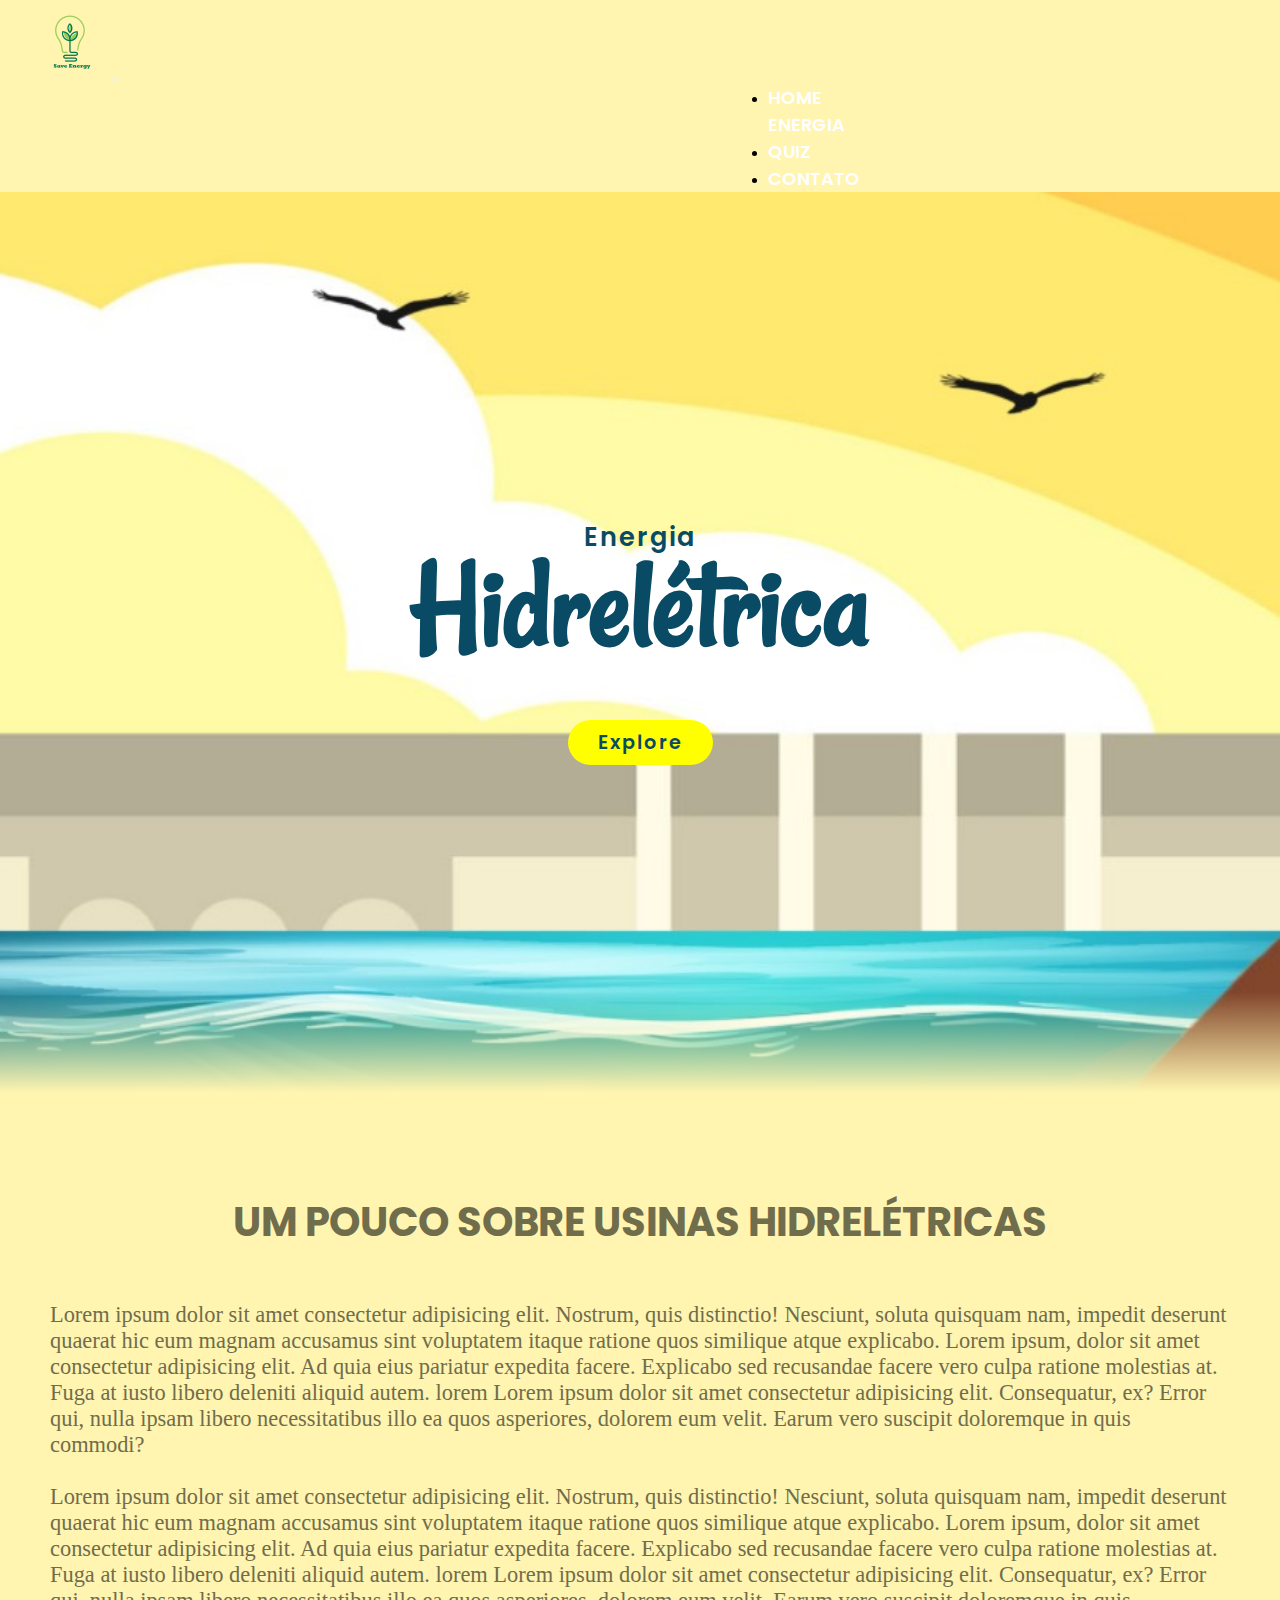
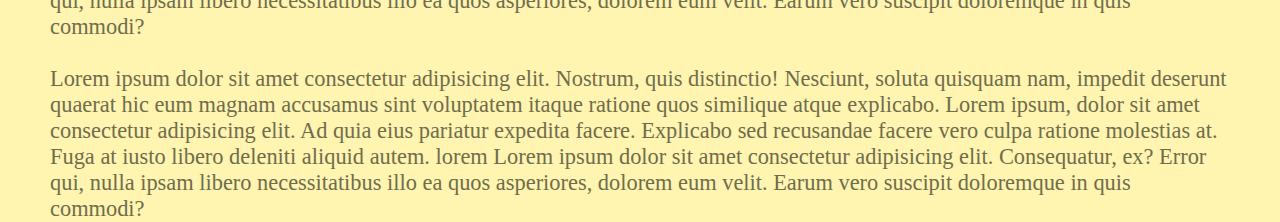
<file: bioenergia.html>
<!DOCTYPE html>
<html lang="pt-br">
<head>
    <meta charset="UTF-8">
    <meta http-equiv="X-UA-Compatible" content="IE=edge">
    <meta name="viewport" content="width=device-width, initial-scale=1.0">
    <link href="https://cdn.jsdelivr.net/npm/bootstrap@5.0.0-beta3/dist/css/bootstrap.min.css" rel="stylesheet" integrity="sha384-eOJMYsd53ii+scO/bJGFsiCZc+5NDVN2yr8+0RDqr0Ql0h+rP48ckxlpbzKgwra6" crossorigin="anonymous">
    <link rel="stylesheet" href="./css/scrool.css">
    <link rel="stylesheet" href="./css/style.CSS">
    <link rel="stylesheet" href="./css/menu-suspenso.css">
    <link rel="stylesheet" type="text/css" href="./css/parallax.css">
    <link rel="icon" type="image/png" href="./public/img/Save energy.png">
    <link rel="stylesheet" href="./css/transition.css">
    <title>Save Energy</title>
    
</head>
<body>
  <div class="transition transition-2 is-active"></div>
 

        <!----Menu e Banner----->
  <header id="nav-bar">
    <nav class="navbar navbar-expand-md navbar-default bg-dark fixed-top">
      <div class="container-fluid">
        <a class="navbar-brand" href="#">
          <img id="logo" src="./public/img/Save_energy_Full_Personalizado.png" alt="logo"/>
        </a>
        <button class="navbar-toggler" type="button" data-bs-toggle="collapse" data-bs-target="#navbarSupportedContent" aria-controls="navbarSupportedContent" aria-expanded="false" aria-label="Toggle navigation">
          <span class="navbar-toggler-icon"></span>
        </button>
        <div class="collapse navbar-collapse" id="navbarSupportedContent">
          <ul class="navbar-nav ml-auto">
            <li class="nav-item">
              <a id="link" class="nav-link active" aria-current="page" href="./index.html">Home</a>
            </li>
            <div class="dropdown">
              <a id="link" class="nav-link active" aria-current="page">Energia</a>
              <div class="dropdown-content">
                <a href="./solar.html">Solar</a>
                <a href="./bioenergia.html">Bioenergia</a>
                <a href="./eolica.html">Eolica</a>
                <a href="./hidro.html">Hidroeletrica</a>
              </div>
            </div>
            <li class="nav-item">
              <a id="link" class="nav-link active" aria-current="page" href="#">Quiz</a>
            </li>
            <li class="nav-item">
              <a id="link" class="nav-link active" aria-current="page" href="#">Contato</a>
            </li>
            
          </ul>
        </div>
      </div>
    </nav>
  </header>

    <section class="paralax">
        <h2 id="text"><span>Energia</span><br>Hidrelétrica</h2>
        <a href="#title" type="button" class="btn">Explore</a>
    </section>
  
    <div id="title">
        <h2>Um pouco sobre Usinas Hidrelétricas</h2>
    </div>

    <div  class="descrition">
        <p>Lorem ipsum dolor sit amet consectetur adipisicing elit. Nostrum, quis distinctio! Nesciunt, soluta quisquam nam, impedit deserunt quaerat hic eum magnam accusamus sint voluptatem itaque ratione quos similique atque explicabo. Lorem ipsum, dolor sit amet consectetur adipisicing elit. Ad quia eius pariatur expedita facere. Explicabo sed recusandae facere vero culpa ratione molestias at. Fuga at iusto libero deleniti aliquid autem. lorem Lorem ipsum dolor sit amet consectetur adipisicing elit. Consequatur, ex? Error qui, nulla ipsam libero necessitatibus illo ea quos asperiores, dolorem eum velit. Earum vero suscipit doloremque in quis commodi?<br><br></p>
        <p>Lorem ipsum dolor sit amet consectetur adipisicing elit. Nostrum, quis distinctio! Nesciunt, soluta quisquam nam, impedit deserunt quaerat hic eum magnam accusamus sint voluptatem itaque ratione quos similique atque explicabo. Lorem ipsum, dolor sit amet consectetur adipisicing elit. Ad quia eius pariatur expedita facere. Explicabo sed recusandae facere vero culpa ratione molestias at. Fuga at iusto libero deleniti aliquid autem. lorem Lorem ipsum dolor sit amet consectetur adipisicing elit. Consequatur, ex? Error qui, nulla ipsam libero necessitatibus illo ea quos asperiores, dolorem eum velit. Earum vero suscipit doloremque in quis commodi?<br><br></p>
        <p>Lorem ipsum dolor sit amet consectetur adipisicing elit. Nostrum, quis distinctio! Nesciunt, soluta quisquam nam, impedit deserunt quaerat hic eum magnam accusamus sint voluptatem itaque ratione quos similique atque explicabo. Lorem ipsum, dolor sit amet consectetur adipisicing elit. Ad quia eius pariatur expedita facere. Explicabo sed recusandae facere vero culpa ratione molestias at. Fuga at iusto libero deleniti aliquid autem. lorem Lorem ipsum dolor sit amet consectetur adipisicing elit. Consequatur, ex? Error qui, nulla ipsam libero necessitatibus illo ea quos asperiores, dolorem eum velit. Earum vero suscipit doloremque in quis commodi?</p>
    </div>

    
</body>
<!----JavaScript---->

<script src="https://ajax.googleapis.com/ajax/libs/jquery/3.5.1/jquery.min.js"></script>
<script src="https://cdn.jsdelivr.net/npm/bootstrap@5.0.0-beta3/dist/js/bootstrap.bundle.min.js" integrity="sha384-JEW9xMcG8R+pH31jmWH6WWP0WintQrMb4s7ZOdauHnUtxwoG2vI5DkLtS3qm9Ekf" crossorigin="anonymous"></script>
<script src="https://cdn.jsdelivr.net/npm/@popperjs/core@2.9.1/dist/umd/popper.min.js" integrity="sha384-SR1sx49pcuLnqZUnnPwx6FCym0wLsk5JZuNx2bPPENzswTNFaQU1RDvt3wT4gWFG" crossorigin="anonymous"></script>
<script src="https://cdn.jsdelivr.net/npm/bootstrap@5.0.0-beta3/dist/js/bootstrap.min.js" integrity="sha384-j0CNLUeiqtyaRmlzUHCPZ+Gy5fQu0dQ6eZ/xAww941Ai1SxSY+0EQqNXNE6DZiVc" crossorigin="anonymous"></script>
<script src="script/main_transition.js"></script>
<script src="./script/paralax-efeito.js"></script>
<script src="./script/nav-tranparent.js"></script>
<script src="./script/scrol.js"></script>
</html>
</file>
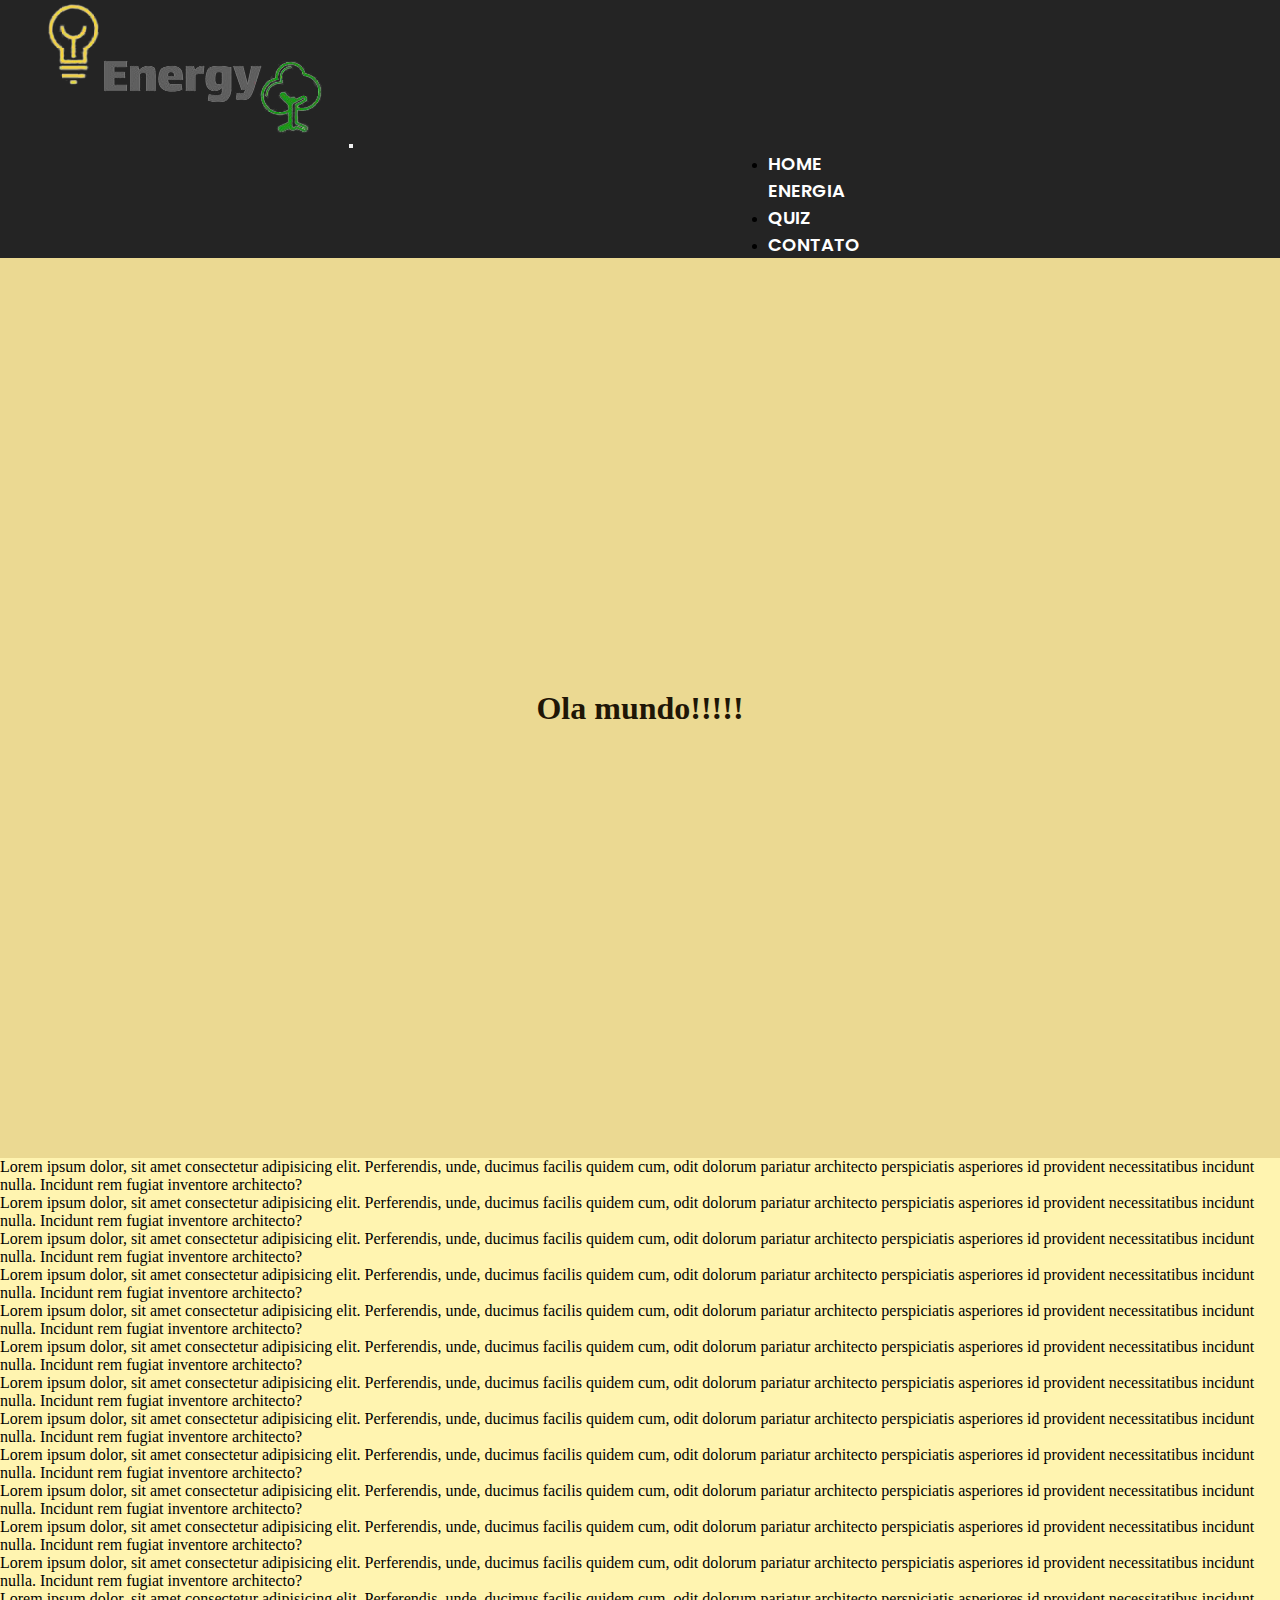
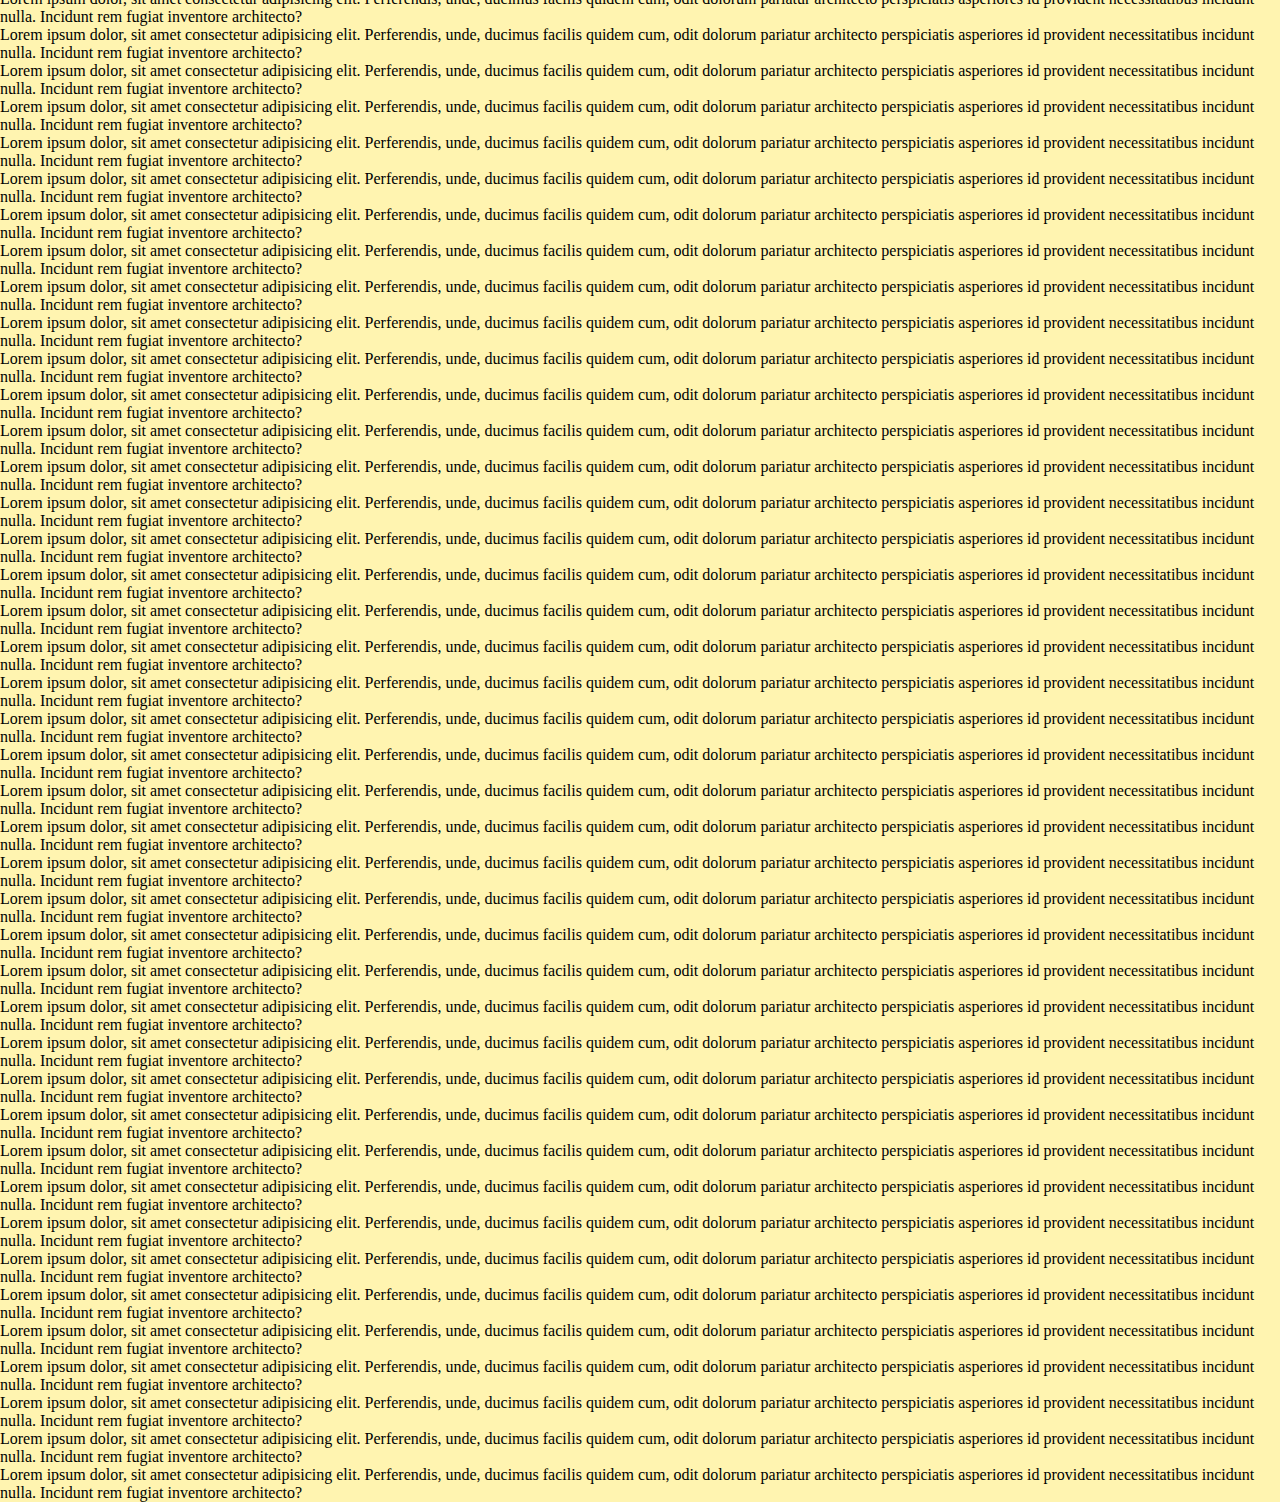
<file: eolica.html>
<!DOCTYPE html>
<html lang="PT-BR">
<head>
    <meta charset="UTF-8">
    <meta http-equiv="X-UA-Compatible" content="IE=edge">
    <meta name="viewport" content="width=device-width, initial-scale=1.0">
    <link href="https://cdn.jsdelivr.net/npm/bootstrap@5.0.0-beta3/dist/css/bootstrap.min.css" rel="stylesheet" integrity="sha384-eOJMYsd53ii+scO/bJGFsiCZc+5NDVN2yr8+0RDqr0Ql0h+rP48ckxlpbzKgwra6" crossorigin="anonymous">
    <link rel="stylesheet" href="./css/style.CSS">
    <link rel="stylesheet" href="./css/menu-suspenso.css">
    <link rel="stylesheet" href="./css/transition.css">
    <title>Energia</title>
</head>
<body>
  <!---->
  <div class="transition transition-1 is-active"></div>
  <section id="nav-bar">
    <nav class="navbar navbar-expand-md navbar-default  fixed-top" style="background-color: #242424;">
      <div class="container-fluid">
        <a class="navbar-brand" href="#">
          <img id="logo" src="./public/img/Captura_de_tela_2021-04-23_004027-removebg-preview (1).png" alt="logo"/>
        </a>
        <button class="navbar-toggler" type="button" data-bs-toggle="collapse" data-bs-target="#navbarSupportedContent" aria-controls="navbarSupportedContent" aria-expanded="false" aria-label="Toggle navigation">
          <span class="navbar-toggler-icon"></span>
        </button>
        <div class="collapse navbar-collapse" id="navbarSupportedContent">
          <ul class="navbar-nav ml-auto">
            <li class="nav-item">
              <a id="link" class="nav-link active" aria-current="page" href="./index.html">Home</a>
            </li>
            <div class="dropdown">
              <a id="link" class="nav-link active" aria-current="page">Energia</a>
              <div class="dropdown-content">
                <a href="#">Solar</a>
                <a href="#">Bioenergia</a>
                <a href="#">Eolica</a>
                <a href="#">Hidroeletrica</a>
              </div>
            </div>
            <li class="nav-item">
              <a id="link" class="nav-link active" aria-current="page" href="#">Quiz</a>
            </li>
            <li class="nav-item">
              <a id="link" class="nav-link active" aria-current="page" href="#">Contato</a>
            </li>
            
          </ul>
        </div>
      </div>
    </nav>
  </section>

  <section id="fundo">
    <div class="teste">
      <h1>Ola mundo!!!!!</h1>
    </div>
</section>

<p>Lorem ipsum dolor, sit amet consectetur adipisicing elit. Perferendis, unde, ducimus facilis quidem cum, odit dolorum pariatur architecto perspiciatis asperiores id provident necessitatibus incidunt nulla. Incidunt rem fugiat inventore architecto?</p>
<p>Lorem ipsum dolor, sit amet consectetur adipisicing elit. Perferendis, unde, ducimus facilis quidem cum, odit dolorum pariatur architecto perspiciatis asperiores id provident necessitatibus incidunt nulla. Incidunt rem fugiat inventore architecto?</p>
<p>Lorem ipsum dolor, sit amet consectetur adipisicing elit. Perferendis, unde, ducimus facilis quidem cum, odit dolorum pariatur architecto perspiciatis asperiores id provident necessitatibus incidunt nulla. Incidunt rem fugiat inventore architecto?</p>
<p>Lorem ipsum dolor, sit amet consectetur adipisicing elit. Perferendis, unde, ducimus facilis quidem cum, odit dolorum pariatur architecto perspiciatis asperiores id provident necessitatibus incidunt nulla. Incidunt rem fugiat inventore architecto?</p>
<p>Lorem ipsum dolor, sit amet consectetur adipisicing elit. Perferendis, unde, ducimus facilis quidem cum, odit dolorum pariatur architecto perspiciatis asperiores id provident necessitatibus incidunt nulla. Incidunt rem fugiat inventore architecto?</p>
<p>Lorem ipsum dolor, sit amet consectetur adipisicing elit. Perferendis, unde, ducimus facilis quidem cum, odit dolorum pariatur architecto perspiciatis asperiores id provident necessitatibus incidunt nulla. Incidunt rem fugiat inventore architecto?</p>
<p>Lorem ipsum dolor, sit amet consectetur adipisicing elit. Perferendis, unde, ducimus facilis quidem cum, odit dolorum pariatur architecto perspiciatis asperiores id provident necessitatibus incidunt nulla. Incidunt rem fugiat inventore architecto?</p>
<p>Lorem ipsum dolor, sit amet consectetur adipisicing elit. Perferendis, unde, ducimus facilis quidem cum, odit dolorum pariatur architecto perspiciatis asperiores id provident necessitatibus incidunt nulla. Incidunt rem fugiat inventore architecto?</p>
<p>Lorem ipsum dolor, sit amet consectetur adipisicing elit. Perferendis, unde, ducimus facilis quidem cum, odit dolorum pariatur architecto perspiciatis asperiores id provident necessitatibus incidunt nulla. Incidunt rem fugiat inventore architecto?</p>
<p>Lorem ipsum dolor, sit amet consectetur adipisicing elit. Perferendis, unde, ducimus facilis quidem cum, odit dolorum pariatur architecto perspiciatis asperiores id provident necessitatibus incidunt nulla. Incidunt rem fugiat inventore architecto?</p>
<p>Lorem ipsum dolor, sit amet consectetur adipisicing elit. Perferendis, unde, ducimus facilis quidem cum, odit dolorum pariatur architecto perspiciatis asperiores id provident necessitatibus incidunt nulla. Incidunt rem fugiat inventore architecto?</p>
<p>Lorem ipsum dolor, sit amet consectetur adipisicing elit. Perferendis, unde, ducimus facilis quidem cum, odit dolorum pariatur architecto perspiciatis asperiores id provident necessitatibus incidunt nulla. Incidunt rem fugiat inventore architecto?</p>
<p>Lorem ipsum dolor, sit amet consectetur adipisicing elit. Perferendis, unde, ducimus facilis quidem cum, odit dolorum pariatur architecto perspiciatis asperiores id provident necessitatibus incidunt nulla. Incidunt rem fugiat inventore architecto?</p>
<p>Lorem ipsum dolor, sit amet consectetur adipisicing elit. Perferendis, unde, ducimus facilis quidem cum, odit dolorum pariatur architecto perspiciatis asperiores id provident necessitatibus incidunt nulla. Incidunt rem fugiat inventore architecto?</p>
<p>Lorem ipsum dolor, sit amet consectetur adipisicing elit. Perferendis, unde, ducimus facilis quidem cum, odit dolorum pariatur architecto perspiciatis asperiores id provident necessitatibus incidunt nulla. Incidunt rem fugiat inventore architecto?</p>
<p>Lorem ipsum dolor, sit amet consectetur adipisicing elit. Perferendis, unde, ducimus facilis quidem cum, odit dolorum pariatur architecto perspiciatis asperiores id provident necessitatibus incidunt nulla. Incidunt rem fugiat inventore architecto?</p>
<p>Lorem ipsum dolor, sit amet consectetur adipisicing elit. Perferendis, unde, ducimus facilis quidem cum, odit dolorum pariatur architecto perspiciatis asperiores id provident necessitatibus incidunt nulla. Incidunt rem fugiat inventore architecto?</p>
<p>Lorem ipsum dolor, sit amet consectetur adipisicing elit. Perferendis, unde, ducimus facilis quidem cum, odit dolorum pariatur architecto perspiciatis asperiores id provident necessitatibus incidunt nulla. Incidunt rem fugiat inventore architecto?</p>
<p>Lorem ipsum dolor, sit amet consectetur adipisicing elit. Perferendis, unde, ducimus facilis quidem cum, odit dolorum pariatur architecto perspiciatis asperiores id provident necessitatibus incidunt nulla. Incidunt rem fugiat inventore architecto?</p>
<p>Lorem ipsum dolor, sit amet consectetur adipisicing elit. Perferendis, unde, ducimus facilis quidem cum, odit dolorum pariatur architecto perspiciatis asperiores id provident necessitatibus incidunt nulla. Incidunt rem fugiat inventore architecto?</p>
<p>Lorem ipsum dolor, sit amet consectetur adipisicing elit. Perferendis, unde, ducimus facilis quidem cum, odit dolorum pariatur architecto perspiciatis asperiores id provident necessitatibus incidunt nulla. Incidunt rem fugiat inventore architecto?</p>
<p>Lorem ipsum dolor, sit amet consectetur adipisicing elit. Perferendis, unde, ducimus facilis quidem cum, odit dolorum pariatur architecto perspiciatis asperiores id provident necessitatibus incidunt nulla. Incidunt rem fugiat inventore architecto?</p>
<p>Lorem ipsum dolor, sit amet consectetur adipisicing elit. Perferendis, unde, ducimus facilis quidem cum, odit dolorum pariatur architecto perspiciatis asperiores id provident necessitatibus incidunt nulla. Incidunt rem fugiat inventore architecto?</p>
<p>Lorem ipsum dolor, sit amet consectetur adipisicing elit. Perferendis, unde, ducimus facilis quidem cum, odit dolorum pariatur architecto perspiciatis asperiores id provident necessitatibus incidunt nulla. Incidunt rem fugiat inventore architecto?</p>
<p>Lorem ipsum dolor, sit amet consectetur adipisicing elit. Perferendis, unde, ducimus facilis quidem cum, odit dolorum pariatur architecto perspiciatis asperiores id provident necessitatibus incidunt nulla. Incidunt rem fugiat inventore architecto?</p>
<p>Lorem ipsum dolor, sit amet consectetur adipisicing elit. Perferendis, unde, ducimus facilis quidem cum, odit dolorum pariatur architecto perspiciatis asperiores id provident necessitatibus incidunt nulla. Incidunt rem fugiat inventore architecto?</p>
<p>Lorem ipsum dolor, sit amet consectetur adipisicing elit. Perferendis, unde, ducimus facilis quidem cum, odit dolorum pariatur architecto perspiciatis asperiores id provident necessitatibus incidunt nulla. Incidunt rem fugiat inventore architecto?</p>
<p>Lorem ipsum dolor, sit amet consectetur adipisicing elit. Perferendis, unde, ducimus facilis quidem cum, odit dolorum pariatur architecto perspiciatis asperiores id provident necessitatibus incidunt nulla. Incidunt rem fugiat inventore architecto?</p>
<p>Lorem ipsum dolor, sit amet consectetur adipisicing elit. Perferendis, unde, ducimus facilis quidem cum, odit dolorum pariatur architecto perspiciatis asperiores id provident necessitatibus incidunt nulla. Incidunt rem fugiat inventore architecto?</p>
<p>Lorem ipsum dolor, sit amet consectetur adipisicing elit. Perferendis, unde, ducimus facilis quidem cum, odit dolorum pariatur architecto perspiciatis asperiores id provident necessitatibus incidunt nulla. Incidunt rem fugiat inventore architecto?</p>
<p>Lorem ipsum dolor, sit amet consectetur adipisicing elit. Perferendis, unde, ducimus facilis quidem cum, odit dolorum pariatur architecto perspiciatis asperiores id provident necessitatibus incidunt nulla. Incidunt rem fugiat inventore architecto?</p>
<p>Lorem ipsum dolor, sit amet consectetur adipisicing elit. Perferendis, unde, ducimus facilis quidem cum, odit dolorum pariatur architecto perspiciatis asperiores id provident necessitatibus incidunt nulla. Incidunt rem fugiat inventore architecto?</p>
<p>Lorem ipsum dolor, sit amet consectetur adipisicing elit. Perferendis, unde, ducimus facilis quidem cum, odit dolorum pariatur architecto perspiciatis asperiores id provident necessitatibus incidunt nulla. Incidunt rem fugiat inventore architecto?</p>
<p>Lorem ipsum dolor, sit amet consectetur adipisicing elit. Perferendis, unde, ducimus facilis quidem cum, odit dolorum pariatur architecto perspiciatis asperiores id provident necessitatibus incidunt nulla. Incidunt rem fugiat inventore architecto?</p>
<p>Lorem ipsum dolor, sit amet consectetur adipisicing elit. Perferendis, unde, ducimus facilis quidem cum, odit dolorum pariatur architecto perspiciatis asperiores id provident necessitatibus incidunt nulla. Incidunt rem fugiat inventore architecto?</p>
<p>Lorem ipsum dolor, sit amet consectetur adipisicing elit. Perferendis, unde, ducimus facilis quidem cum, odit dolorum pariatur architecto perspiciatis asperiores id provident necessitatibus incidunt nulla. Incidunt rem fugiat inventore architecto?</p>
<p>Lorem ipsum dolor, sit amet consectetur adipisicing elit. Perferendis, unde, ducimus facilis quidem cum, odit dolorum pariatur architecto perspiciatis asperiores id provident necessitatibus incidunt nulla. Incidunt rem fugiat inventore architecto?</p>
<p>Lorem ipsum dolor, sit amet consectetur adipisicing elit. Perferendis, unde, ducimus facilis quidem cum, odit dolorum pariatur architecto perspiciatis asperiores id provident necessitatibus incidunt nulla. Incidunt rem fugiat inventore architecto?</p>
<p>Lorem ipsum dolor, sit amet consectetur adipisicing elit. Perferendis, unde, ducimus facilis quidem cum, odit dolorum pariatur architecto perspiciatis asperiores id provident necessitatibus incidunt nulla. Incidunt rem fugiat inventore architecto?</p>
<p>Lorem ipsum dolor, sit amet consectetur adipisicing elit. Perferendis, unde, ducimus facilis quidem cum, odit dolorum pariatur architecto perspiciatis asperiores id provident necessitatibus incidunt nulla. Incidunt rem fugiat inventore architecto?</p>
<p>Lorem ipsum dolor, sit amet consectetur adipisicing elit. Perferendis, unde, ducimus facilis quidem cum, odit dolorum pariatur architecto perspiciatis asperiores id provident necessitatibus incidunt nulla. Incidunt rem fugiat inventore architecto?</p>
<p>Lorem ipsum dolor, sit amet consectetur adipisicing elit. Perferendis, unde, ducimus facilis quidem cum, odit dolorum pariatur architecto perspiciatis asperiores id provident necessitatibus incidunt nulla. Incidunt rem fugiat inventore architecto?</p>
<p>Lorem ipsum dolor, sit amet consectetur adipisicing elit. Perferendis, unde, ducimus facilis quidem cum, odit dolorum pariatur architecto perspiciatis asperiores id provident necessitatibus incidunt nulla. Incidunt rem fugiat inventore architecto?</p>
<p>Lorem ipsum dolor, sit amet consectetur adipisicing elit. Perferendis, unde, ducimus facilis quidem cum, odit dolorum pariatur architecto perspiciatis asperiores id provident necessitatibus incidunt nulla. Incidunt rem fugiat inventore architecto?</p>
<p>Lorem ipsum dolor, sit amet consectetur adipisicing elit. Perferendis, unde, ducimus facilis quidem cum, odit dolorum pariatur architecto perspiciatis asperiores id provident necessitatibus incidunt nulla. Incidunt rem fugiat inventore architecto?</p>
<p>Lorem ipsum dolor, sit amet consectetur adipisicing elit. Perferendis, unde, ducimus facilis quidem cum, odit dolorum pariatur architecto perspiciatis asperiores id provident necessitatibus incidunt nulla. Incidunt rem fugiat inventore architecto?</p>
<p>Lorem ipsum dolor, sit amet consectetur adipisicing elit. Perferendis, unde, ducimus facilis quidem cum, odit dolorum pariatur architecto perspiciatis asperiores id provident necessitatibus incidunt nulla. Incidunt rem fugiat inventore architecto?</p>
<p>Lorem ipsum dolor, sit amet consectetur adipisicing elit. Perferendis, unde, ducimus facilis quidem cum, odit dolorum pariatur architecto perspiciatis asperiores id provident necessitatibus incidunt nulla. Incidunt rem fugiat inventore architecto?</p>
<p>Lorem ipsum dolor, sit amet consectetur adipisicing elit. Perferendis, unde, ducimus facilis quidem cum, odit dolorum pariatur architecto perspiciatis asperiores id provident necessitatibus incidunt nulla. Incidunt rem fugiat inventore architecto?</p>
<p>Lorem ipsum dolor, sit amet consectetur adipisicing elit. Perferendis, unde, ducimus facilis quidem cum, odit dolorum pariatur architecto perspiciatis asperiores id provident necessitatibus incidunt nulla. Incidunt rem fugiat inventore architecto?</p>
<p>Lorem ipsum dolor, sit amet consectetur adipisicing elit. Perferendis, unde, ducimus facilis quidem cum, odit dolorum pariatur architecto perspiciatis asperiores id provident necessitatibus incidunt nulla. Incidunt rem fugiat inventore architecto?</p>
<p>Lorem ipsum dolor, sit amet consectetur adipisicing elit. Perferendis, unde, ducimus facilis quidem cum, odit dolorum pariatur architecto perspiciatis asperiores id provident necessitatibus incidunt nulla. Incidunt rem fugiat inventore architecto?</p>
<p>Lorem ipsum dolor, sit amet consectetur adipisicing elit. Perferendis, unde, ducimus facilis quidem cum, odit dolorum pariatur architecto perspiciatis asperiores id provident necessitatibus incidunt nulla. Incidunt rem fugiat inventore architecto?</p>
<p>Lorem ipsum dolor, sit amet consectetur adipisicing elit. Perferendis, unde, ducimus facilis quidem cum, odit dolorum pariatur architecto perspiciatis asperiores id provident necessitatibus incidunt nulla. Incidunt rem fugiat inventore architecto?</p>



    
</body>
<!----JavaScript---->
<script src="https://cdn.jsdelivr.net/npm/bootstrap@5.0.0-beta3/dist/js/bootstrap.bundle.min.js" integrity="sha384-JEW9xMcG8R+pH31jmWH6WWP0WintQrMb4s7ZOdauHnUtxwoG2vI5DkLtS3qm9Ekf" crossorigin="anonymous"></script>
<script src="https://cdn.jsdelivr.net/npm/@popperjs/core@2.9.1/dist/umd/popper.min.js" integrity="sha384-SR1sx49pcuLnqZUnnPwx6FCym0wLsk5JZuNx2bPPENzswTNFaQU1RDvt3wT4gWFG" crossorigin="anonymous"></script>
<script src="https://cdn.jsdelivr.net/npm/bootstrap@5.0.0-beta3/dist/js/bootstrap.min.js" integrity="sha384-j0CNLUeiqtyaRmlzUHCPZ+Gy5fQu0dQ6eZ/xAww941Ai1SxSY+0EQqNXNE6DZiVc" crossorigin="anonymous"></script>
<script src="./script/main_transition.js"></script>
</html>
</file>
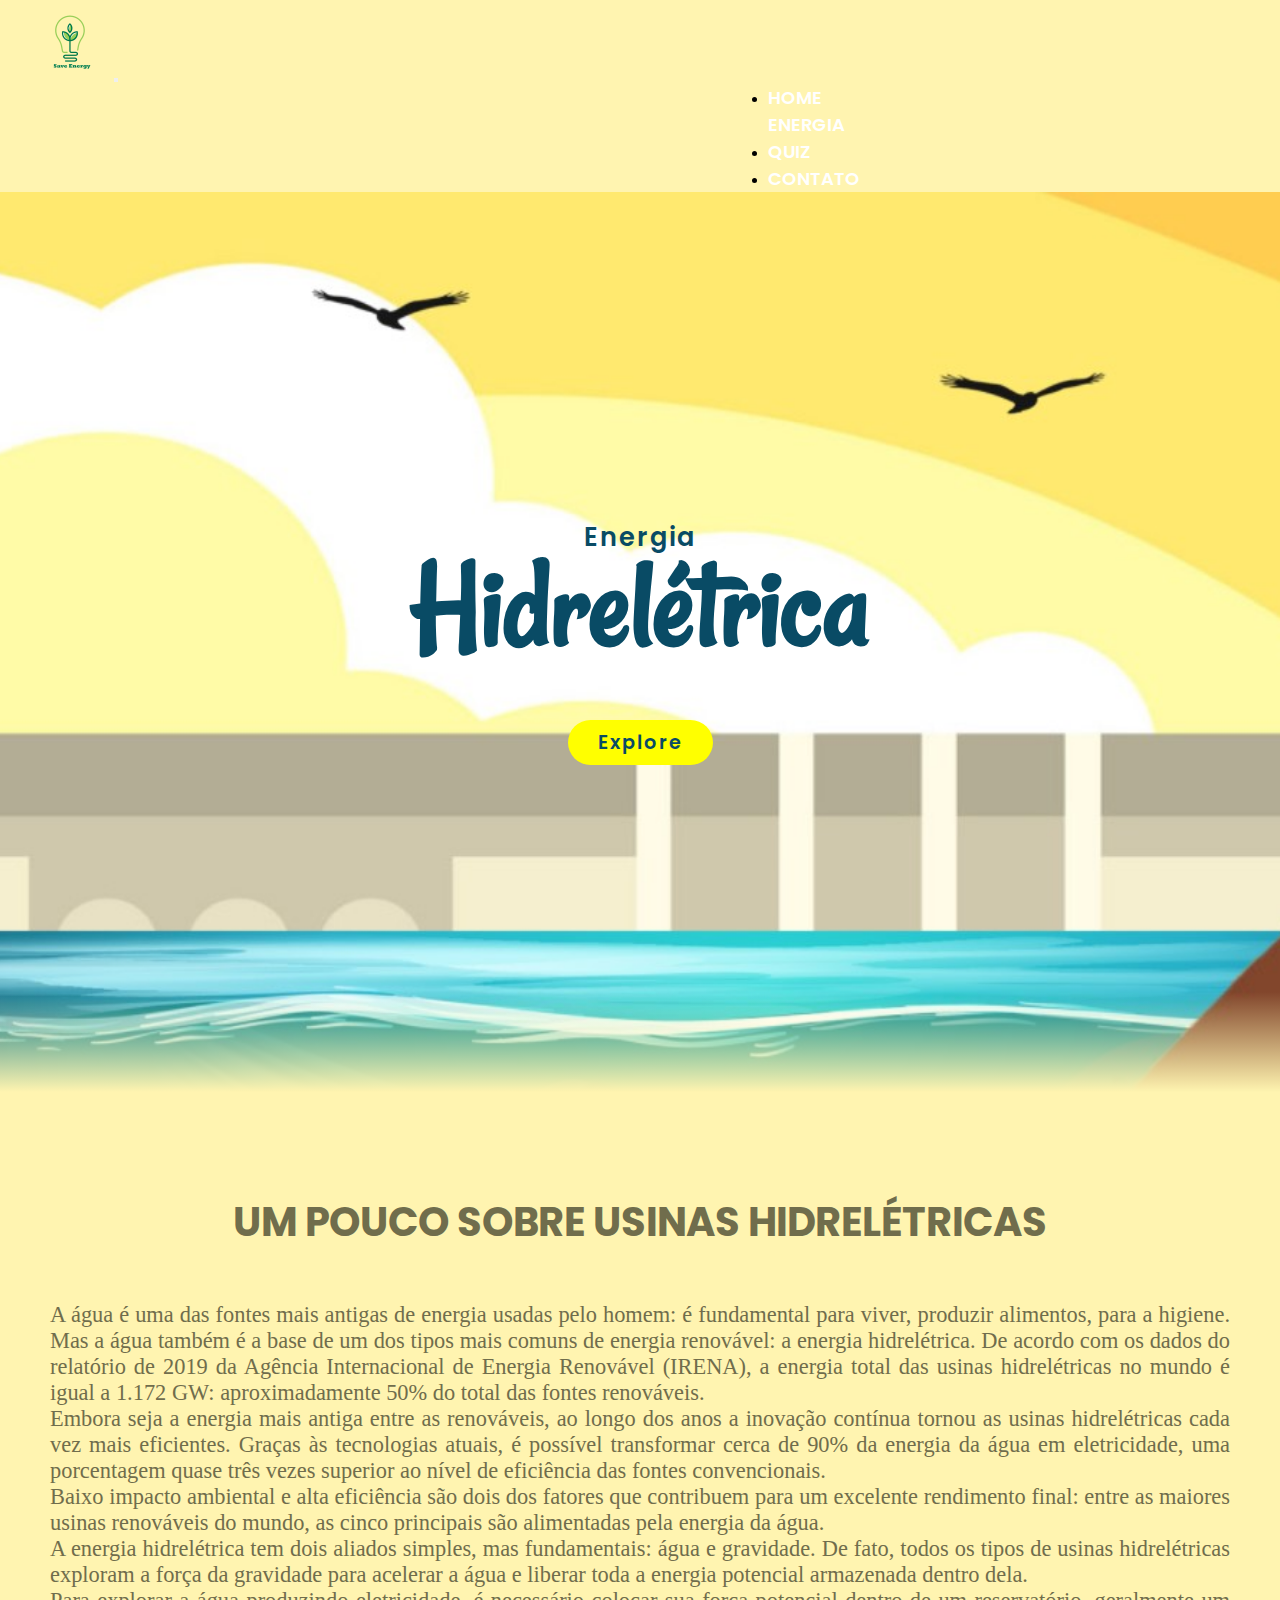
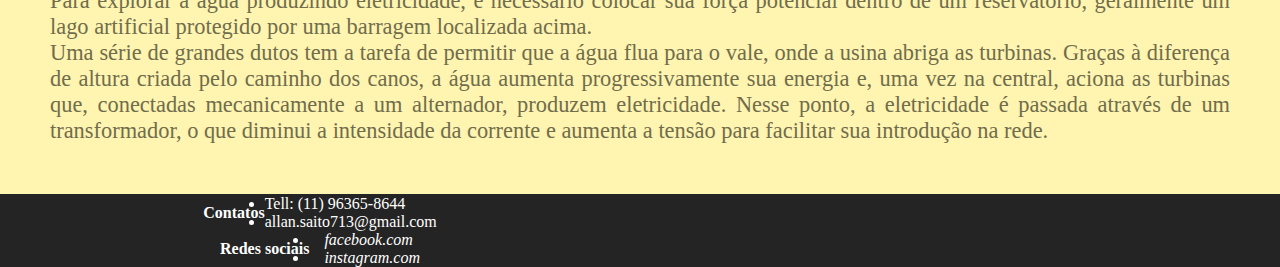
<file: hidro.html>
<!DOCTYPE html>
<html lang="pt-br">
<head>
    <meta charset="UTF-8">
    <meta http-equiv="X-UA-Compatible" content="IE=edge">
    <meta name="viewport" content="width=device-width, initial-scale=1.0">
    <link href="https://cdn.jsdelivr.net/npm/bootstrap@5.0.0-beta3/dist/css/bootstrap.min.css" rel="stylesheet" integrity="sha384-eOJMYsd53ii+scO/bJGFsiCZc+5NDVN2yr8+0RDqr0Ql0h+rP48ckxlpbzKgwra6" crossorigin="anonymous">
    <link rel="stylesheet" href="./css/scrool.css">
    <link rel="stylesheet" href="./css/style.CSS">
    <link rel="stylesheet" href="./css/menu-suspenso.css">
    <link rel="stylesheet" type="text/css" href="./css/parallax.css">
    <link rel="icon" type="image/png" href="./public/img/Save energy.png">
    <link rel="stylesheet" href="./css/transition.css">
    <link rel="stylesheet" href="./css/footer.css">
    <title>Save Energy</title>
    
</head>
<body>
  <div class="transition transition-2 is-active"></div>
 

        <!----Menu e Banner----->
  <header id="nav-bar">
    <nav class="navbar navbar-expand-md navbar-default bg-dark fixed-top">
      <div class="container-fluid">
        <a class="navbar-brand" href="#">
          <img id="logo" src="./public/img/Save_energy_Full_Personalizado.png" alt="logo"/>
        </a>
        <button class="navbar-toggler" type="button" data-bs-toggle="collapse" data-bs-target="#navbarSupportedContent" aria-controls="navbarSupportedContent" aria-expanded="false" aria-label="Toggle navigation">
          <span class="navbar-toggler-icon"></span>
        </button>
        <div class="collapse navbar-collapse" id="navbarSupportedContent">
          <ul class="navbar-nav ml-auto">
            <li class="nav-item">
              <a id="link" class="nav-link active" aria-current="page" href="./index.html">Home</a>
            </li>
            <div class="dropdown">
              <a id="link" class="nav-link active" aria-current="page">Energia</a>
              <div class="dropdown-content">
                <a href="#">Solar</a>
                <a href="#">Bioenergia</a>
                <a href="./eolica.html">Eolica</a>
                <a href="./hidro.html">Hidroeletrica</a>
              </div>
            </div>
            <li class="nav-item">
              <a id="link" class="nav-link active" aria-current="page" href="#">Quiz</a>
            </li>
            <li class="nav-item">
              <a id="link" class="nav-link active" aria-current="page" href="#">Contato</a>
            </li>
            
          </ul>
        </div>
      </div>
    </nav>
  </header>

    <section class="paralax">
        <h2 id="text"><span>Energia</span><br>Hidrelétrica</h2>
        <a href="#title" type="button" class="btn">Explore</a>
    </section>
  
    <div id="title">
        <h2>Um pouco sobre Usinas Hidrelétricas</h2>
    </div>

    <div  class="descrition" style="text-align: justify;">
        <p>A água é uma das fontes mais antigas de energia usadas pelo homem: é fundamental para viver, produzir alimentos, para a higiene. Mas a água também é a base de um dos tipos mais comuns de energia renovável: a energia hidrelétrica. De acordo com os dados do relatório de 2019 da Agência Internacional de Energia Renovável (IRENA), a energia total das usinas hidrelétricas no mundo é igual a 1.172 GW: aproximadamente 50% do total das fontes renováveis.
        <p>Embora seja a energia mais antiga entre as renováveis, ao longo dos anos a inovação contínua tornou as usinas hidrelétricas cada vez mais eficientes. Graças às tecnologias atuais, é possível transformar cerca de 90% da energia da água em eletricidade, uma porcentagem quase três vezes superior ao nível de eficiência das fontes convencionais.</p> 
        <p>Baixo impacto ambiental e alta eficiência são dois dos fatores que contribuem para um excelente rendimento final: entre as maiores usinas renováveis do mundo, as cinco principais são alimentadas pela energia da água.</p>
        <p>A energia hidrelétrica tem dois aliados simples, mas fundamentais: água e gravidade. De fato, todos os tipos de usinas hidrelétricas exploram a força da gravidade para acelerar a água e liberar toda a energia potencial armazenada dentro dela.

        <p>Para explorar a água produzindo eletricidade, é necessário colocar sua força potencial dentro de um reservatório, geralmente um lago artificial protegido por uma barragem localizada acima.</p> 
          
        <p>Uma série de grandes dutos tem a tarefa de permitir que a água flua para o vale, onde a usina abriga as turbinas. Graças à diferença de altura criada pelo caminho dos canos, a água aumenta progressivamente sua energia e, uma vez na central, aciona as turbinas que, conectadas mecanicamente a um alternador,  produzem eletricidade. Nesse ponto, a eletricidade é passada através de um transformador, o que diminui a intensidade da corrente e aumenta a tensão para facilitar sua introdução na rede.</p>
    </div>

    <section class="footer">
      <div class="container">
        <div class="row">
          <div class="footer-col">
            <h4>Contatos</h4>
            <ul>
              <li><a href="#"></a>Tell:  (11) 96365-8644</li>
              <li><a href="#"></a>allan.saito713@gmail.com</li>
            </ul>
          </div>
          <div class="footer-col">
            <h4>Redes sociais</h4>
            <ul>
              <li><a href="#"></a><i class="fab fa-facebook-square"> facebook.com</i></li>
              <li><a href="#"></a><i class="fab fa-instagram" _mstvisible="2"> instagram.com</i></li>
            </ul>
          </div>
        </div>
      </div>
    </section>
</body>
<!----JavaScript---->

<script src="https://ajax.googleapis.com/ajax/libs/jquery/3.5.1/jquery.min.js"></script>
<script src="https://cdn.jsdelivr.net/npm/bootstrap@5.0.0-beta3/dist/js/bootstrap.bundle.min.js" integrity="sha384-JEW9xMcG8R+pH31jmWH6WWP0WintQrMb4s7ZOdauHnUtxwoG2vI5DkLtS3qm9Ekf" crossorigin="anonymous"></script>
<script src="https://cdn.jsdelivr.net/npm/@popperjs/core@2.9.1/dist/umd/popper.min.js" integrity="sha384-SR1sx49pcuLnqZUnnPwx6FCym0wLsk5JZuNx2bPPENzswTNFaQU1RDvt3wT4gWFG" crossorigin="anonymous"></script>
<script src="https://cdn.jsdelivr.net/npm/bootstrap@5.0.0-beta3/dist/js/bootstrap.min.js" integrity="sha384-j0CNLUeiqtyaRmlzUHCPZ+Gy5fQu0dQ6eZ/xAww941Ai1SxSY+0EQqNXNE6DZiVc" crossorigin="anonymous"></script>
<script src="script/main_transition.js"></script>
<script src="./script/paralax-efeito.js"></script>
<script src="./script/nav-tranparent.js"></script>
<script src="./script/scrol.js"></script>
</html>
</file>
<file: css/scrool.css>
::-webkit-scrollbar{
    width: 10px;
    background-color: #242424;
}

::-webkit-scrollbar-thumb{
    background-color: #FAE661;
    border-radius: 10px;
}
</file>
<file: css/style.CSS>
@import url('https://fonts.googleapis.com/css2?family=Poppins:wght@400;600;700&display=swap');
* {
  padding: 0;
  margin:0;
}
body{
    background-color: #FFF4B0;
}
a {
  text-decoration: none;
}
#logo{
  margin-left: 30px;
}
.navbar-nav{
  padding-left: 60%;
}
#link {
  margin-right: 30px;
  font-size:18px;
  color: #fff;
  text-transform: uppercase;
  font-weight: 600;
  font-family: 'Poppins', sans-serif;
}
#link:hover{
  margin-right: 30px;
  background-color: #616661;
  color: #fff;
  border-radius:20px;
}

.navbar-toggler span{
  color: #fff;
  background-image: url("https://img.icons8.com/material/24/000000/menu--v4.png");
}

#fundo{
  background-image: url(https://fia.com.br/blog/wp-content/uploads/2019/02/energia-sustentavel-o-que.jpg);
  background-size: cover;
  background-position: top center;
  position: relative;
  z-index: 1;
  height: 100vh;
  width: 100%;
  display: flex;
  align-items: center;
  justify-content: center;
}

#fundo::after{
  content: '';
  position: absolute;
  left: 0;
  top: 0;
  height: 100%;
  width: 100%;
  background-color:#9b7020;
  opacity: .2;
  z-index: 2;
}

.bg-dark{
  background: transparent !important;
}
.bg-dark.scrolled{
  background: #ff0000 !important; 
}

#title h2{
  margin-top:100px;
  font-size:40px;
  color: #706d4c;
  text-transform: uppercase;
  font-weight:700;
  font-family: 'Poppins', sans-serif;
  text-align: center;
}

.descrition
{
   margin-top: 50px;
   margin-left: 50px;
   margin-right: 50px;
}
.descrition p
{
    font-size: 1.4em;
    color: #706d4c;
}

@media only screen and (max-width: 768px) {
  #title h2{
    font-size:30px;
  }
}
</file>
<file: css/menu-suspenso.css>
.dropdown {
    position: relative;
    display: inline-block;
  }
  
  .dropdown-content {
    display: none;
    position: absolute;
    background-color: #f1f1f1;
    min-width: 160px;
    box-shadow: 0px 8px 16px 0px rgba(0,0,0,0.2);
    z-index: 4;
  }
  
  .dropdown-content a {
    color: black;
    padding: 12px 16px;
    text-decoration: none;
    display: block;
    z-index: 4;
  }
  
  .dropdown-content a:hover {background-color: #ddd;}
  
  .dropdown:hover .dropdown-content {display: block;}
  
  .dropdown {
    position: relative;
    display: inline-block;
  }
  
  .dropdown-content {
    display: none;
    position: absolute;
    background-color: transparent !important;
    min-width: 160px;
    box-shadow: 0px 8px 16px 0px rgba(0,0,0,0.2);
    z-index: 4;
  }
  .dropdown-content.scrolled{
    background-color: #242424 !important;
  }

  
  .dropdown-content a {
    font-size:15px;
    color: #fff;
    text-transform: uppercase;
    font-weight: 600;
    font-family: 'Poppins', sans-serif;
    padding: 12px 16px;
    text-decoration: none;
    display: block;
  }
  
  .dropdown-content a:hover {
    background-color: #ddd;
    color: #242424;
  }
</file>
<file: css/parallax.css>
@import url('https://fonts.googleapis.com/css?family=Poppins:300,400,500,600,700,800,900&display=swap');
@import url('https://fonts.googleapis.com/css2?family=Rancho&display=swap');

.description
{
    text-justify: auto;
}
.paralax
{
  background-image: url("../public/img/lax.jpg");
  background-size: cover;
  background-position: top center;
  position: relative;
  z-index: 1;
  height: 100vh;
  width: 100%;
  display: flex;
  align-items: center;
  justify-content: center;
}
.paralax::before
{
    content: '';
    position: absolute;
    bottom: 0;
    left: 0;
    width: 100%;
    height: 100px;
    background: linear-gradient(to top, #FFF4B0,transparent);
    z-index: 10;
}

.paralax #text
{
    position: absolute;
    color: #094b65;
    font-size: 10vw;
    text-align: center;
    line-height: 0.55em;
    font-family: 'Rancho', cursive;
    font-weight: 600;
    transform: translateY(-50%);
}

.paralax #text span
{
    font-size: 0.20em;
    letter-spacing: 2px;
    font-weight: 600;
    font-family: 'Poppins', sans-serif;
}
.btn
{
    text-decoration: none;
    display: inline-block;
    padding: 8px 30px;
    background: #ff0;
    font-size: 1.2em;
    font-weight: 600;
    letter-spacing: 2px;
    border-radius: 40px;
    transform: translateY(100px);
    font-family: 'Poppins', sans-serif;
    color: #094b65;
}
.btn:hover{
    background-color: #616661;
    color: #fff;
}
@media only screen and (max-width: 768px) {
    .paralax #text{
        font-size: 20vw;
    }
}
</file>
<file: css/transition.css>
.transition-1 {
    position: fixed;
    top: 0;
    left: 0;
    right: 0;
    bottom: 0;
    z-index: 101;
    background-color: #242424;
    opacity: 0;
    pointer-events: none;
    transition: 0.5s ease-out;
}

.transition-1.is-active {
    opacity: 1;
    pointer-events: all;
}

/*Transição 2*/
.transition-2 {
    position: fixed;
    top: 0;
    left: -100%;
    width: 100%;
    right: 0;
    bottom: 0;
    z-index: 101;
    background-color: #242424;
    transition: 0.5s ease-out;
}

.transition-2.is-active {
    left: 0px;
}
</file>
<file: css/footer.css>
.footer{
    margin-top: 50px;
    background-color:#242424 ;
    height: auto;
    width: 100%;
    padding-top: 1px;
    color: #fff;
  }
  .footer-col{
    display: flex;
    align-items: center;
    justify-content: center;
    flex-wrap: wrap;
    width: 50%;
  }
  .footer-col a{
      text-decoration: none;
  }

  .fa-facebook-square{
      margin-left: 15px;
  }

  .fa-instagram{
    margin-left: 15px;
  }
</file>
